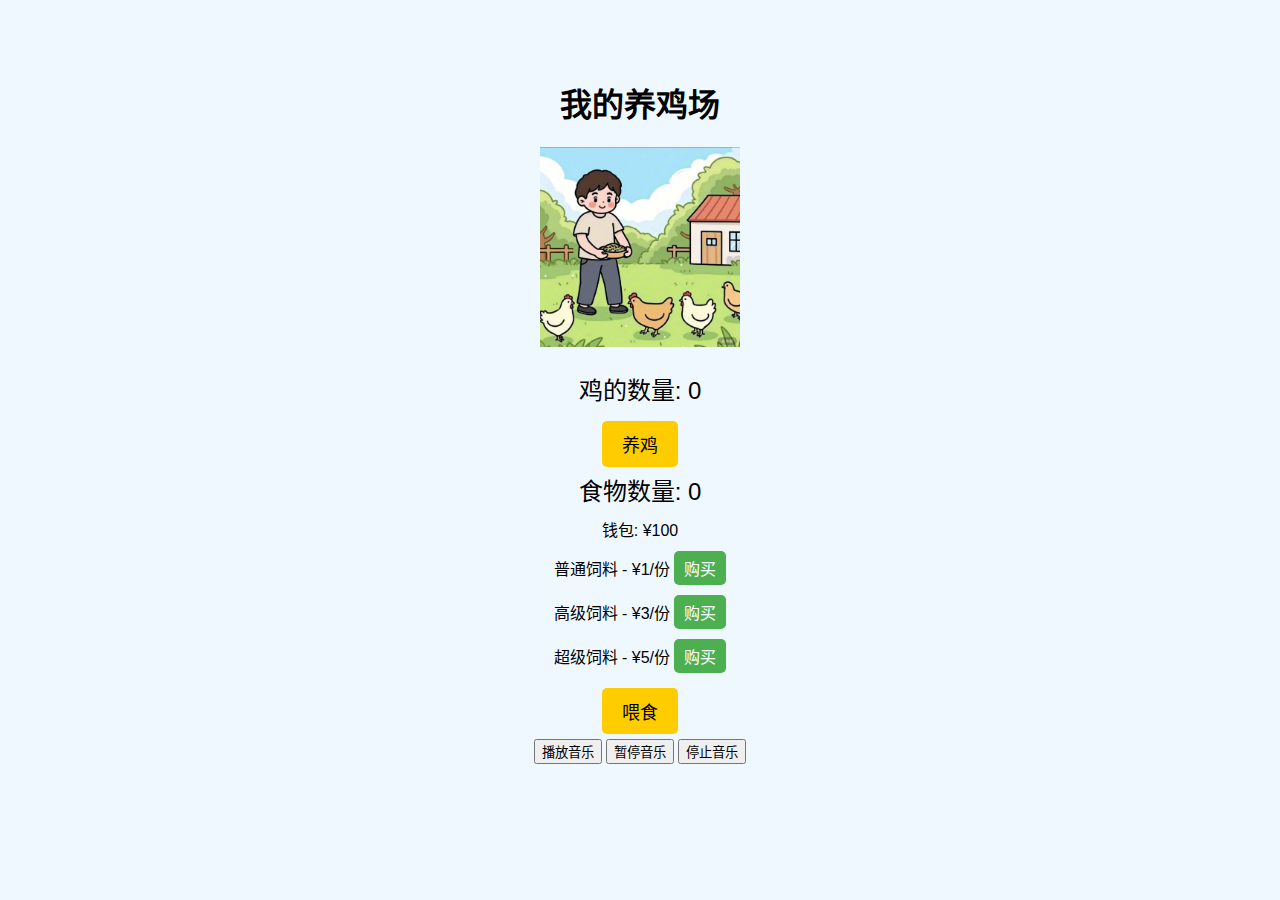
<file: adopt.html>
<!DOCTYPE html>
<html lang="zh-CN">
<head>
    <meta charset="UTF-8">
    <meta name="viewport" content="width=device-width, initial-scale=1.0">
    <title>互动养鸡小程序增强版</title>
    <style>
        body {
            font-family: Arial, sans-serif;
            text-align: center;
            padding: 50px;
            background-color: #f0f8ff;
        }
        .chicken-farm {
            margin-bottom: 20px;
        }
        .chicken-image {
            width: 200px;
            height: 200px;
            cursor: pointer;
            transition: transform 0.2s;
        }
        .chicken-image:hover {
            transform: scale(1.1);
        }
        .chicken-count, .food-count {
            font-size: 24px;
            margin-bottom: 10px;
        }
        .chicken-button, .feed-button {
            padding: 10px 20px;
            font-size: 18px;
            cursor: pointer;
            margin: 5px;
            background-color: #ffcc00;
            border: none;
            border-radius: 5px;
        }
        .chicken-button:hover, .feed-button:hover {
            background-color: #ffbb00;
        }
        .food-option {
            margin: 10px 0;
        }
        .buy-food-button {
            padding: 5px 10px;
            font-size: 16px;
            cursor: pointer;
            background-color: #4CAF50;
            color: white;
            border: none;
            border-radius: 5px;
        }
        .buy-food-button:hover {
            background-color: #45a049;
        }
    </style>
</head>
<body>
<h1>我的养鸡场</h1>
<div class="chicken-farm">
    <img src="image/chicken.jpg" alt="鸡" class="chicken-image" onclick="addChickenByClickingImage()">
</div>
<div class="chicken-count" id="chickenCount">鸡的数量: 0</div>
<button class="chicken-button" onclick="addChicken()">养鸡</button>

<div class="food-section">
    <div class="food-count" id="foodCount">食物数量: 0</div>
    <div class="money-count" id="moneyCount">钱包: ¥100</div>

    <div class="food-option">
        <span>普通饲料 - ¥1/份</span>
        <button class="buy-food-button" onclick="buyFood(1, 1)">购买</button>
    </div>
    <div class="food-option">
        <span>高级饲料 - ¥3/份</span>
        <button class="buy-food-button" onclick="buyFood(3, 3)">购买</button>
    </div>
    <div class="food-option">
        <span>超级饲料 - ¥5/份</span>
        <button class="buy-food-button" onclick="buyFood(5, 5)">购买</button>
    </div>

    <button class="feed-button" onclick="feedChickens()">喂食</button>
</div>

<audio id="background-music" src="image/music.mp3" loop>
    您的浏览器不支持HTML5音频。
</audio>

<!-- 控制按钮 -->
<button onclick="playMusic()">播放音乐</button>
<button onclick="pauseMusic()">暂停音乐</button>
<button onclick="stopMusic()">停止音乐</button>

<script>
    const music = document.getElementById('background-music');

    function playMusic() {
        music.play();
    }

    function pauseMusic() {
        music.pause();
    }

    function stopMusic() {
        music.pause();
        music.currentTime = 0; // 重置音频播放位置
    }
</script>

<script>
    let chickenCount = 0;
    let foodCount = 0;
    let money = 100;

    function updateChickenCount() {
        document.getElementById('chickenCount').innerText = `鸡的数量: ${chickenCount}`;
    }

    function updateFoodCount() {
        document.getElementById('foodCount').innerText = `食物数量: ${foodCount}`;
    }

    function updateMoneyCount() {
        document.getElementById('moneyCount').innerText = `钱包: ¥${money}`;
    }

    function addChicken() {
        if (foodCount > 0) {
            chickenCount++;
            foodCount--;
            updateChickenCount();
            updateFoodCount();
        } else {
            alert("没有食物了！先去买点食物吧！");
        }
    }

    function addChickenByClickingImage() {
        addChicken();
    }

    function feedChickens() {
        // 假设喂食普通饲料可以让鸡的数量增加，每次喂食消耗1份食物
        if (foodCount > 0) {
            chickenCount += 2; // 喂食效果可以根据食物类型调整
            foodCount--;
            updateChickenCount();
            updateFoodCount();
        } else {
            alert("没有食物可以喂食了！");
        }
    }

    function buyFood(price, amount) {
        if (money >= price) {
            money -= price;
            foodCount += amount;
            updateMoneyCount();
            updateFoodCount();
        } else {
            alert("钱包余额不足！");
        }
    }

    // 初始化鸡、食物和钱包的数量
    updateChickenCount();
    updateFoodCount();
    updateMoneyCount();
</script>
</body>
</html>
</file>
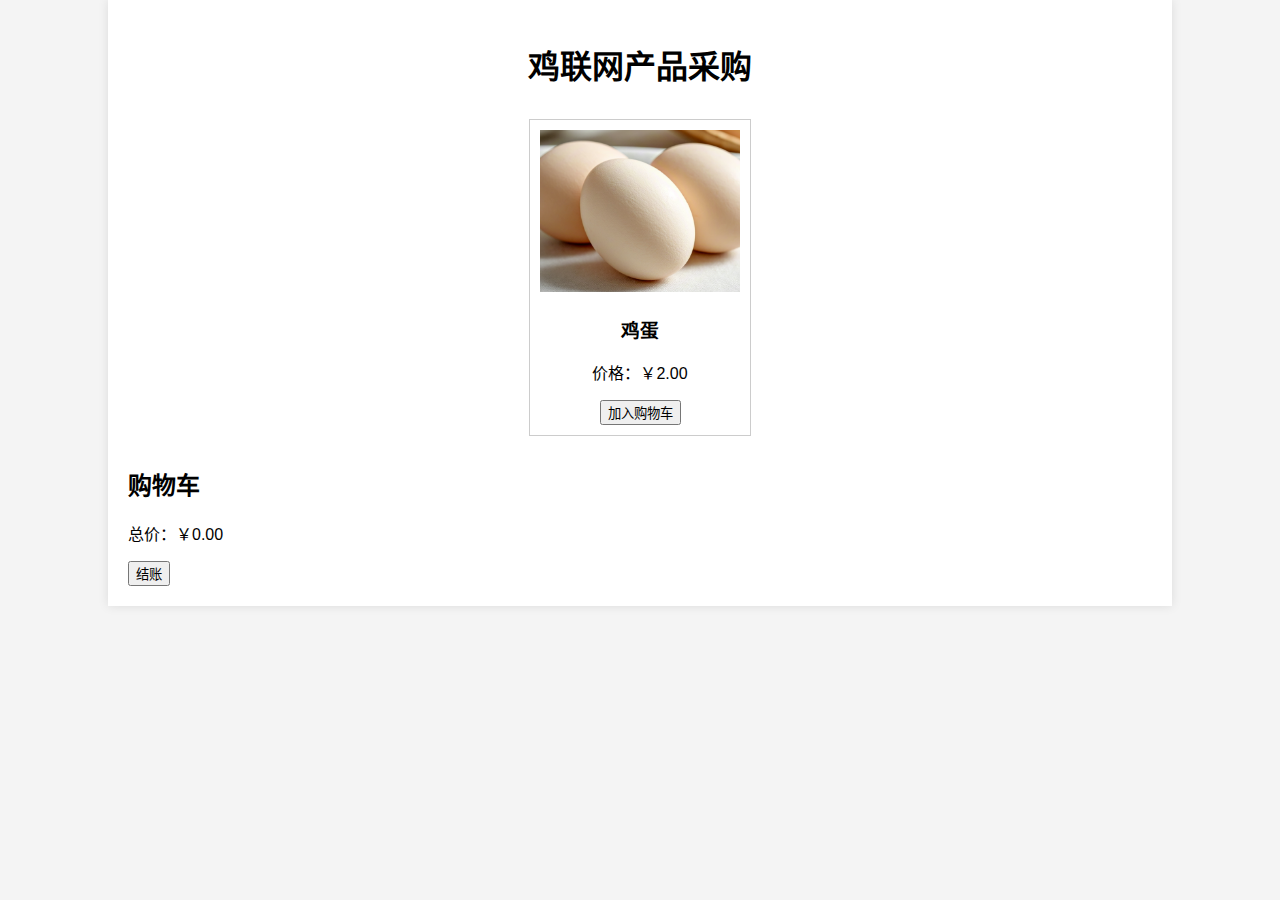
<file: caiGou.html>
<!DOCTYPE html>
<html lang="zh-CN">
<head>
    <meta charset="UTF-8">
    <meta name="viewport" content="width=device-width, initial-scale=1.0">
    <title>鸡联网采购页面</title>
    <style>

        body {
            font-family: Arial, sans-serif;
            margin: 0;
            padding: 0;
            background-color: #f4f4f4;
        }
        .container {
            width: 80%;
            margin: 0 auto;
            padding: 20px;
            background-color: #fff;
            box-shadow: 0 0 10px rgba(0, 0, 0, 0.1);
        }
        h1 {
            text-align: center;
        }
        .product-list {
            display: flex;
            flex-wrap: wrap;
            justify-content: space-around;
        }
        .product {
            width: 200px;
            padding: 10px;
            border: 1px solid #ccc;
            margin: 10px;
            text-align: center;
        }
        .product img {
            max-width: 100%;
            height: auto;
        }
        .cart {
            margin-top: 20px;
        }
    </style>
</head>
<body>
<div class="container">
    <h1>鸡联网产品采购</h1>
    <div class="product-list">
        <!-- 产品项示例 -->
        <div class="product" data-id="1" data-name="鸡蛋" data-price="2.00">
            <img src="image/egg.png" alt="鸡蛋">
            <h3>鸡蛋</h3>
            <p>价格：￥2.00</p>
            <button onclick="addToCart(this)">加入购物车</button>
        </div>
        <!-- 你可以继续添加更多产品项 -->
    </div>
    <div class="cart">
        <h2>购物车</h2>
        <ul id="cart-items"></ul>
        <p>总价：￥<span id="total-price">0.00</span></p>
        <button onclick="checkout()">结账</button>
    </div>
</div>

<script>

    const cartItems = [];
    const cartItemsElement = document.getElementById('cart-items');
    const totalPriceElement = document.getElementById('total-price');

    function addToCart(productElement) {
        const product = {
            id: productElement.parentElement.getAttribute('data-id'),
            name: productElement.parentElement.getAttribute('data-name'),
            price: parseFloat(productElement.parentElement.getAttribute('data-price')),
            quantity: 1
        };

        const existingProduct = cartItems.find(item => item.id === product.id);
        if (existingProduct) {
            existingProduct.quantity++;
        } else {
            cartItems.push(product);
        }

        updateCart();
    }

    function updateCart() {
        cartItemsElement.innerHTML = '';
        let totalPrice = 0;

        cartItems.forEach(item => {
            const listItem = document.createElement('li');
            listItem.textContent = `${item.name} x ${item.quantity} - ￥${item.price.toFixed(2)}`;
            cartItemsElement.appendChild(listItem);

            totalPrice += item.price * item.quantity;
        });

        totalPriceElement.textContent = totalPrice.toFixed(2);
    }

    function checkout() {
        alert('结账功能尚未实现！');
    }
</script>
</body>
</html>
</file>
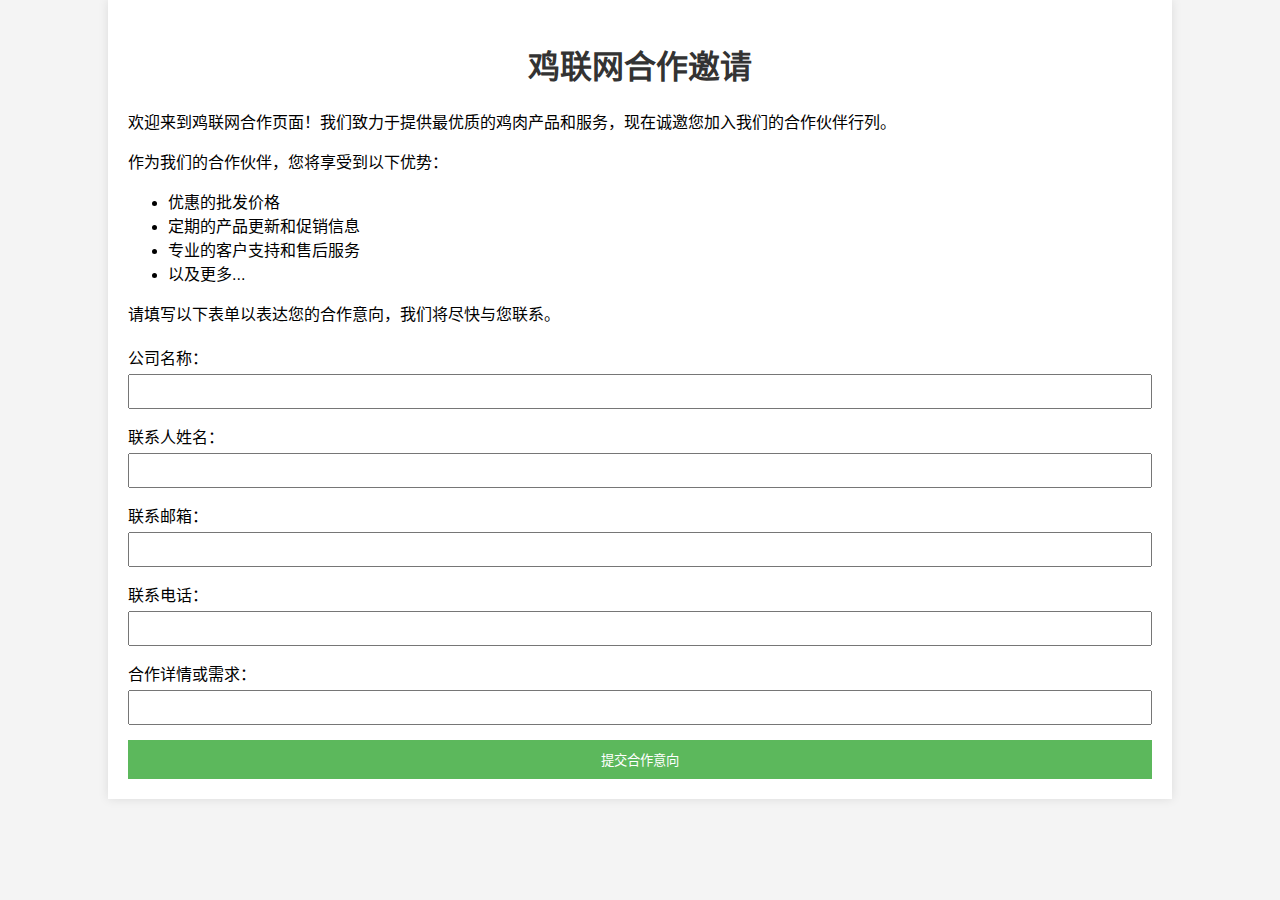
<file: heZuo.html>
<!DOCTYPE html>
<html lang="zh-CN">
<head>
    <meta charset="UTF-8">
    <meta name="viewport" content="width=device-width, initial-scale=1.0">
    <title>鸡联网合作页面</title>
    <!-- 在这里添加CSS链接，比如 <link rel="stylesheet" href="styles.css"> -->
    <style>
        /* 在这里添加一些基本的样式 */
        body {
            font-family: Arial, sans-serif;
            margin: 0;
            padding: 0;
            background-color: #f4f4f4;
        }
        .container {
            width: 80%;
            margin: 0 auto;
            background-color: #fff;
            padding: 20px;
            box-shadow: 0 0 10px rgba(0, 0, 0, 0.1);
        }
        h1 {
            text-align: center;
            color: #333;
        }
        .content {
            margin-bottom: 20px;
        }
        .form-group {
            margin-bottom: 15px;
        }
        .form-group label {
            display: block;
            margin-bottom: 5px;
        }
        .form-group input {
            width: 100%;
            padding: 8px;
            box-sizing: border-box;
        }
        .submit-btn {
            display: block;
            width: 100%;
            padding: 10px;
            background-color: #5cb85c;
            color: #fff;
            border: none;
            cursor: pointer;
        }
        .submit-btn:hover {
            background-color: #4cae4c;
        }
        .error {
            color: red;
            font-size: 0.9em;
            display: none;
    </style>
</head>
<body>
<div class="container">
    <h1>鸡联网合作邀请</h1>
    <div class="content">
        <p>欢迎来到鸡联网合作页面！我们致力于提供最优质的鸡肉产品和服务，现在诚邀您加入我们的合作伙伴行列。</p>
        <p>作为我们的合作伙伴，您将享受到以下优势：</p>
        <ul>
            <li>优惠的批发价格</li>
            <li>定期的产品更新和促销信息</li>
            <li>专业的客户支持和售后服务</li>
            <li>以及更多...</li>
        </ul>
        <p>请填写以下表单以表达您的合作意向，我们将尽快与您联系。</p>
    </div>
    <form action="submit.html" method="post">
        <div class="form-group">
            <label for="company-name">公司名称：</label>
            <input type="text" id="company-name" name="company-name" required>
            <div class="error" id="company-name-error">公司名称不能为空</div>
        </div>
        <div class="form-group">
            <label for="contact-name">联系人姓名：</label>
            <input type="text" id="contact-name" name="contact-name" required>
        </div>
        <div class="form-group">
            <label for="contact-email">联系邮箱：</label>
            <input type="email" id="contact-email" name="contact-email" required>
        </div>
        <div class="form-group">
            <label for="contact-phone">联系电话：</label>
            <input type="tel" id="contact-phone" name="contact-phone" required>
        </div>
        <div class="form-group">
            <label for="cooperation-details">合作详情或需求：</label>
            <input type="text" id="cooperation-details" name="cooperation-details" required>
        </div>
        <button type="submit" class="submit-btn">提交合作意向</button>
    </form>
</div>
<script>
    document.getElementById('cooperationForm').addEventListener('submit', function(event) {
        var isValid = true;

        // 验证公司名称
        var companyName = document.getElementById('company-name').value;
        if (companyName.trim() === '') {
            document.getElementById('company-name-error').style.display = 'block';
            isValid = false;
        } else {
            document.getElementById('company-name-error').style.display = 'none';
        }
        if (!isValid) {
            event.preventDefault();
        }
    });


    document.querySelectorAll('input').forEach(function(input) {
        input.addEventListener('input', function() {
            var errorElement = document.querySelector('#' + input.id + '-error');
            if (errorElement) {
                errorElement.style.display = 'none'; // 当用户开始输入时，隐藏错误消息
            }
        });
    });
</script>
</body>
</html>
</file>
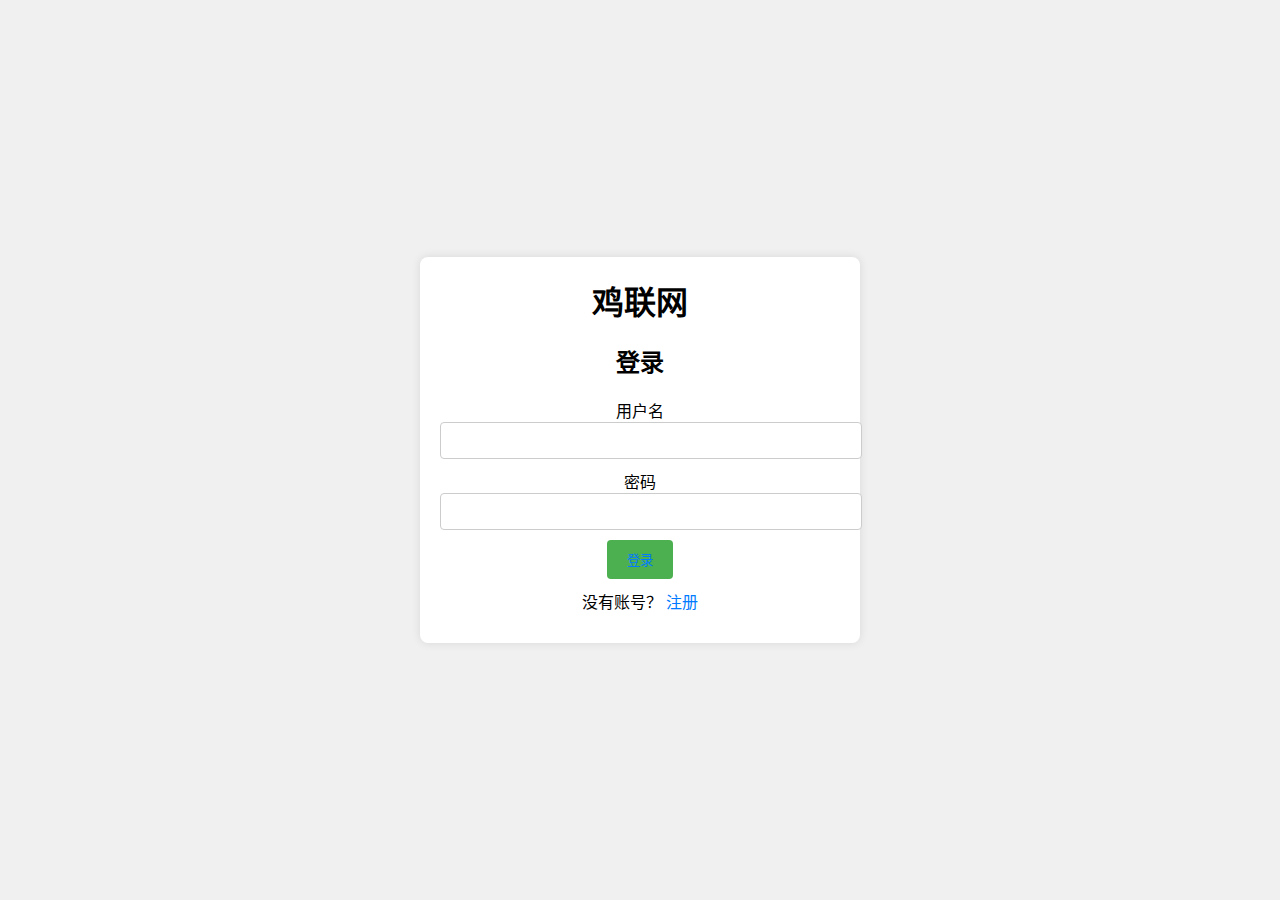
<file: loading.html>
<!DOCTYPE html>
<html lang="zh-CN">
<head>
    <meta charset="UTF-8">
    <meta name="viewport" content="width=device-width, initial-scale=1.0">
    <title>鸡联网 - 登录注册</title>
    <link rel="stylesheet" href="loading-styles.css">
</head>
<body>
<div class="container">
    <h1>鸡联网</h1>

    <!-- 登录表单 -->
    <div class="form-container" id="login-form">
        <h2>登录</h2>
        <form id="login">
            <label for="login-username">用户名</label>
            <input type="text" id="login-username" name="username" required>

            <label for="login-password">密码</label>
            <input type="password" id="login-password" name="password" required>

            <button type="submit"><a href="index.html">登录</a></button>
            <p>没有账号？ <a href="#" id="switch-to-register">注册</a></p>
        </form>
    </div>

    <!-- 注册表单 -->
    <div class="form-container" id="register-form" style="display: none;">
        <h2>注册</h2>
        <form id="register">
            <label for="register-username">用户名</label>
            <input type="text" id="register-username" name="username" required>

            <label for="register-email">邮箱</label>
            <input type="email" id="register-email" name="email" required>

            <label for="register-password">密码</label>
            <input type="password" id="register-password" name="password" required>

            <label for="confirm-password">确认密码</label>
            <input type="password" id="confirm-password" name="confirm-password" required>

            <button type="submit">注册</button>
            <p>已有账号？ <a href="#" id="switch-to-login">登录</a></p>
        </form>
    </div>
</div>

<script src="loading-scripts.js"></script>
</body>
</html>
</file>
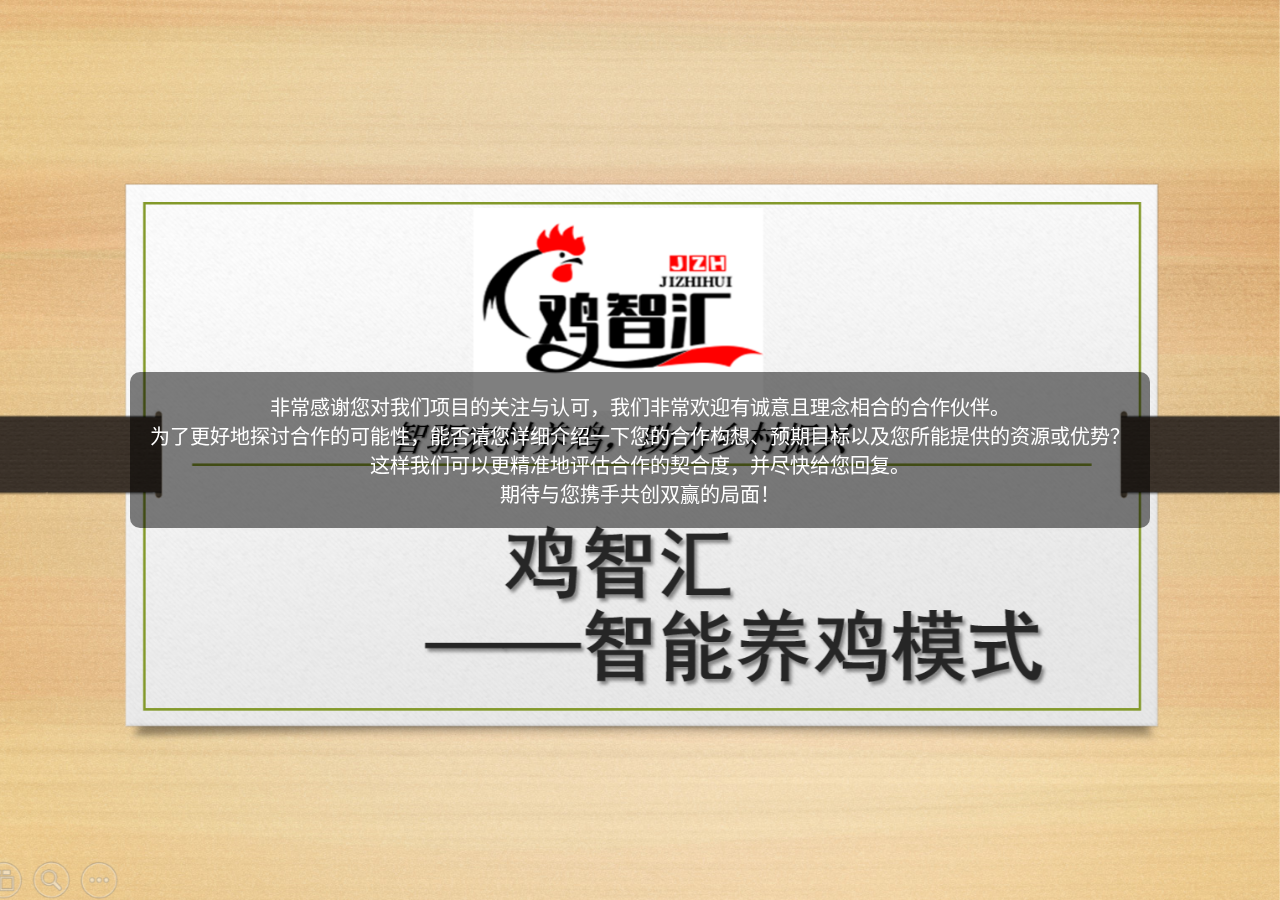
<file: submit.html>
<!DOCTYPE html>
<html lang="zh-CN">
<head>
    <meta charset="UTF-8">
    <meta name="viewport" content="width=device-width, initial-scale=1.0">
    <title>合作邀请</title>
    <link rel="stylesheet" href="submit-styles.css">
</head>
<body>
<div class="background-image" style="background-image: url('image/cooperation.png');"></div>
<div class="scrolling-text-container">
    <div class="scrolling-text">
        非常感谢您对我们项目的关注与认可，我们非常欢迎有诚意且理念相合的合作伙伴。<br>
        为了更好地探讨合作的可能性，能否请您详细介绍一下您的合作构想、预期目标以及您所能提供的资源或优势？<br>
        这样我们可以更精准地评估合作的契合度，并尽快给您回复。<br>
        期待与您携手共创双赢的局面！
    </div>
</div>
</body>
</html>
</file>
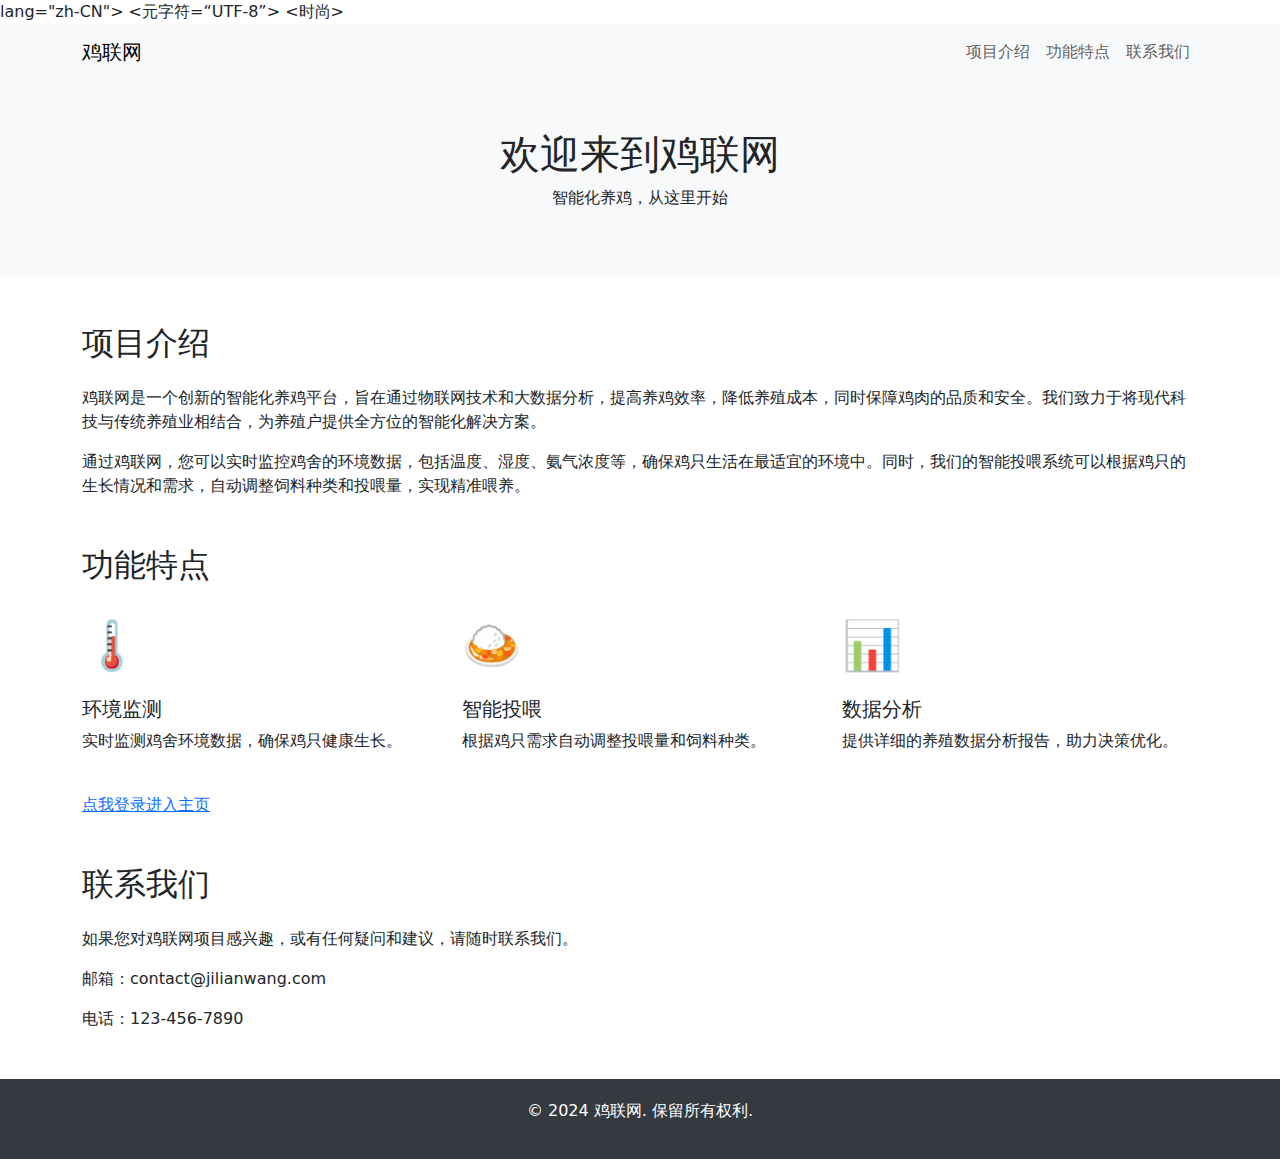
<file: xianMu.html>
<!DOCTYPE html>
<html    < html   超文本标记语言 lang   朗 = "应用" >lang="zh-CN">
<head>
       <元字符=“UTF-8”><meta charset="UTF-8">
    <meta name="viewport" content="width=device-width, initial-scale=1.0">
    <title>鸡联网项目介绍</title>
    <link href="https://cdnjs.cloudflare.com/ajax/libs/bootstrap/5.3.0/css/bootstrap.min.css" rel="stylesheet">
       <时尚><style>
        .hero-section {
            background-color: #f8f9fa;
            padding: 50px 0;
            text-align: center;
        }
        .feature-icon {
            font-size: 48px;
            color: #007bff;
        }
        .footer {
            background-color: #343a40;
            color: white;
            padding: 20px 0;
                  text-align:中心;text-align:中心;text-align: center;
        }
       > < /风格</style>
</head>
<body>
<nav class="navbar navbar-expand-lg navbar-light bg-light">
    <div class="container">
        <a class="navbar-brand" href="#">鸡联网</a>
        <button class="navbar-toggler" type="button" data-bs-toggle="collapse" data-bs-target="#navbarNav" aria-controls="navbarNav" aria-expanded="false" aria-label="Toggle navigation">
            <span class="navbar-toggler-icon"></span>
        </button>
        <div class="collapse navbar-collapse" id="navbarNav">
            <ul class="navbar-nav ms-auto">
                <li class="nav-item">
                    <a class="nav-link" href="#about">项目介绍</a>
                </li>
                <li class="nav-item">
                    <a class="nav-link" href="#features">功能特点</a>
                </li>
                <li class="nav-item">
                    <a class="nav-link" href="#contact">联系我们</a>
                </li>
            </ul>
        </div>
    </div>
</nav>

<div class="hero-section">
    <div class="container">
        <h1>欢迎来到鸡联网</h1>
        <p>智能化养鸡，从这里开始</p>
    </div>
</div>

<div class="container my-5" id="about">
    <h2 class="mb-4">项目介绍</h2>
    <p>鸡联网是一个创新的智能化养鸡平台，旨在通过物联网技术和大数据分析，提高养鸡效率，降低养殖成本，同时保障鸡肉的品质和安全。我们致力于将现代科技与传统养殖业相结合，为养殖户提供全方位的智能化解决方案。</p>
    <p>通过鸡联网，您可以实时监控鸡舍的环境数据，包括温度、湿度、氨气浓度等，确保鸡只生活在最适宜的环境中。同时，我们的智能投喂系统可以根据鸡只的生长情况和需求，自动调整饲料种类和投喂量，实现精准喂养。</p>
</div>

<div class="container my-5" id="features">
    <h2 class="mb-4">功能特点</h2>
    <div class="row">
        <div class="col-md-4 mb-4">
            <div class="feature-icon mb-3">🌡️</div>
            <h5>环境监测</h5>
            <p>实时监测鸡舍环境数据，确保鸡只健康生长。</p>
        </div>
        <div class="col-md-4 mb-4">
            <div class="feature-icon mb-3">🍛</div>
            <h5>智能投喂</h5>
            <p>根据鸡只需求自动调整投喂量和饲料种类。</p>
        </div>
        <div class="col-md-4 mb-4">
            <div class="feature-icon mb-3">📊</div>
            <h5>数据分析</h5>
            <p>提供详细的养殖数据分析报告，助力决策优化。</p>
        </div>
    </div>
    <p><a href="loading.html">点我登录进入主页</a></p>
</div>

<div class="container my-5" id="contact">
    <h2 class="mb-4">联系我们</h2>
    <p>如果您对鸡联网项目感兴趣，或有任何疑问和建议，请随时联系我们。</p>
    <p>邮箱：contact@jilianwang.com</p>
    <p>电话：123-456-7890</p>
</div>

<footer class="footer">
    <div class="container">
        <p>© 2024 鸡联网. 保留所有权利.</p>
    </div>
</footer>

<script src="https://cdnjs.cloudflare.com/ajax/libs/bootstrap/5.3.0/js/bootstrap.bundle.min.js"></script>
</body   身体>
</html>
</file>
<file: loading-styles.css>
body {
    font-family: Arial, sans-serif;
    background-color: #f0f0f0;
    display: flex;
    justify-content: center;
    align-items: center;
    height: 100vh;
    margin: 0;
}

.container {
    background-color: #fff;
    padding: 20px;
    border-radius: 8px;
    box-shadow: 0 0 10px rgba(0, 0, 0, 0.1);
    text-align: center;
    max-width: 400px;
    width: 100%;
}

h1, h2 {
    margin: 0 0 20px;
}

.form-container {
    display: flex;
    flex-direction: column;
    align-items: center;
}

label {
    margin: 10px 0 5px;
}

input {
    width: 100%;
    padding: 10px;
    margin: 0 0 10px;
    border: 1px solid #ccc;
    border-radius: 4px;
}

button {
    padding: 10px 20px;
    background-color: #4CAF50;
    color: white;
    border: none;
    border-radius: 4px;
    cursor: pointer;
}

button:hover {
    background-color: #45a049;
}

p {
    margin: 10px 0;
}

a {
    color: #007BFF;
    text-decoration: none;
}

a:hover {
    text-decoration: underline;
}
</file>
<file: submit-styles.css>
body, html {
    margin: 0;
    padding: 0;
    height: 100%;
    overflow: hidden;
    display: flex;
    justify-content: center;
    align-items: center;
}

.background-image {
    position: fixed;
    top: 0;
    left: 0;
    width: 100%;
    height: 100%;
    background-size: cover;
    background-position: center;
    z-index: -1;
}

.scrolling-text-container {
    position: relative;
    text-align: center;
}

.scrolling-text {
    font-size: 20px;
    color: white;
    background-color: rgba(0, 0, 0, 0.5);
    padding: 20px;
    border-radius: 10px;
    animation: scrollAndFade 10s ease-out forwards; /* 动画设置 */
}

@keyframes scrollAndFade {
    0% {
        top: -50px; /* 初始位置在视口上方 */
        opacity: 1;
    }
    50% {
        top: 50%; /* 移动到视口中央 */
        opacity: 0.5; /* 半透明 */
    }
    100% {
        top: 110%; /* 移动到视口下方 */
        opacity: 0; /* 完全透明 */
    }
}
</file>
